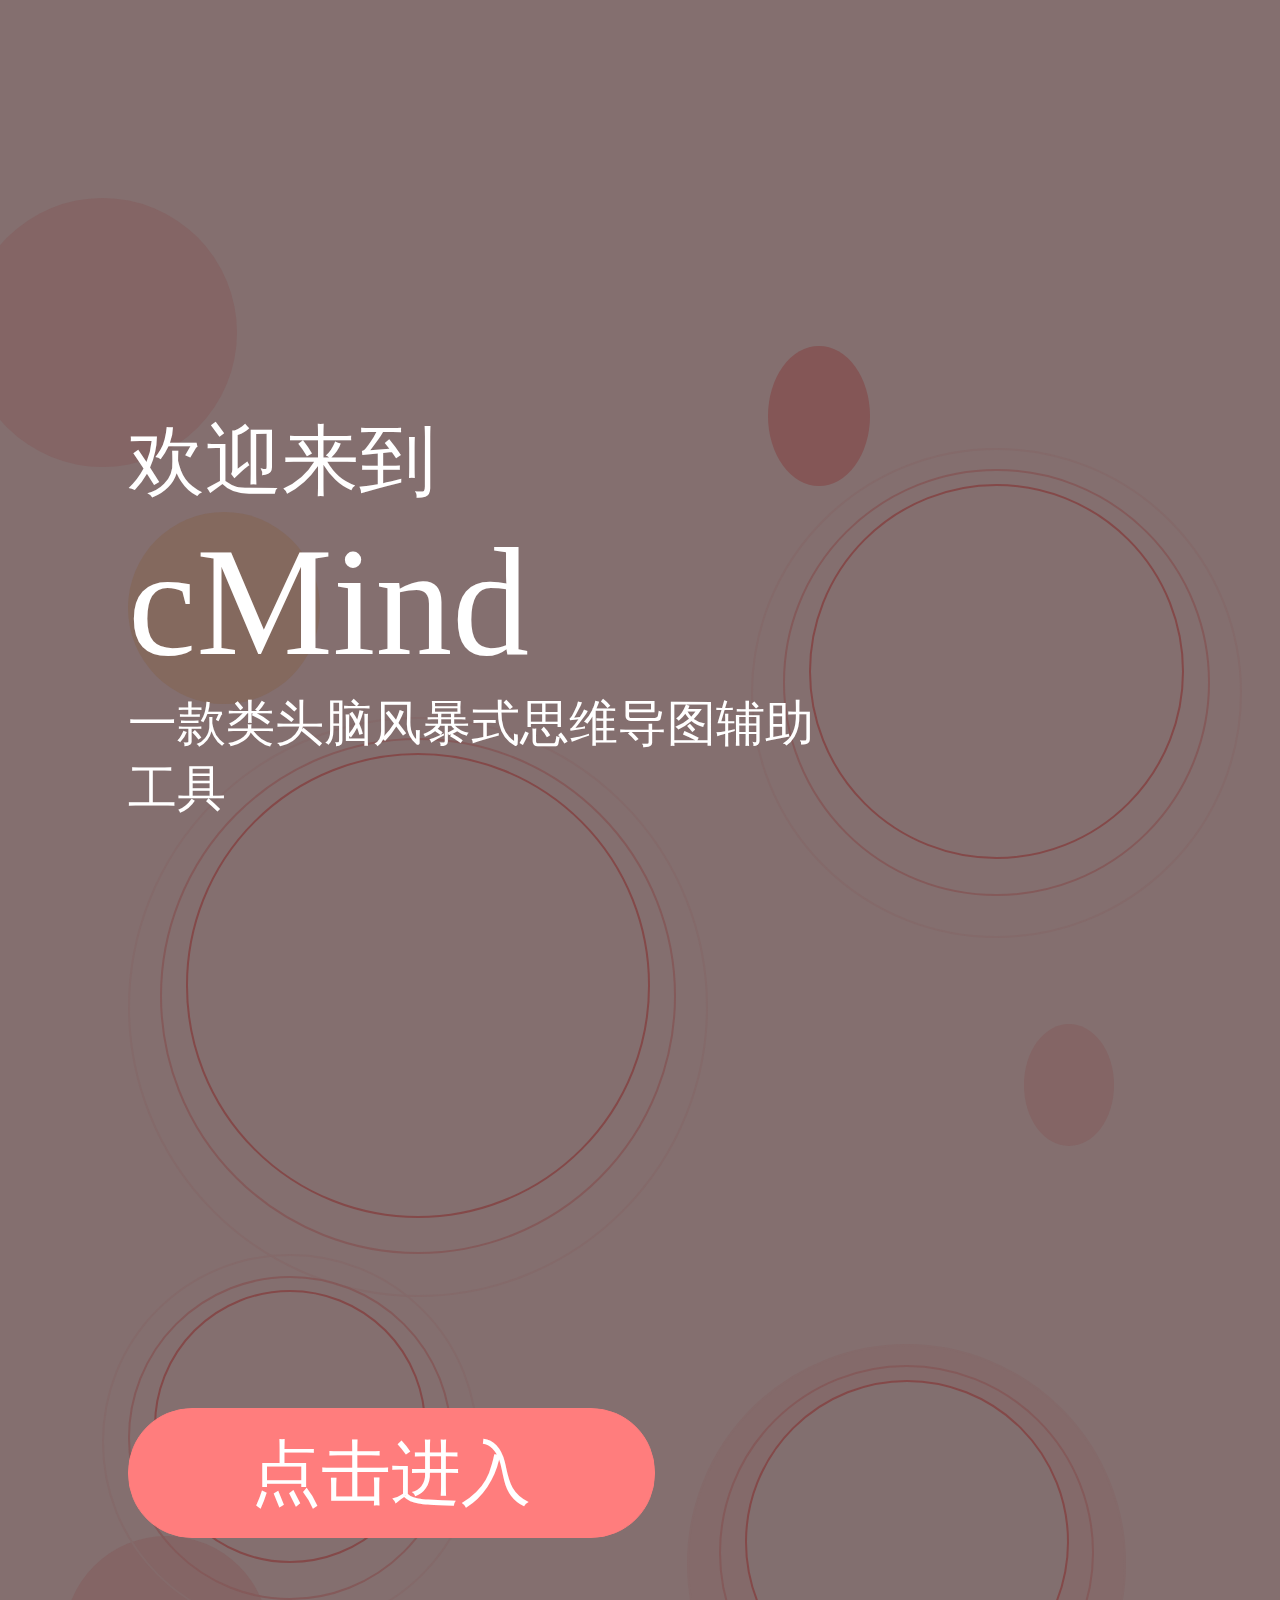
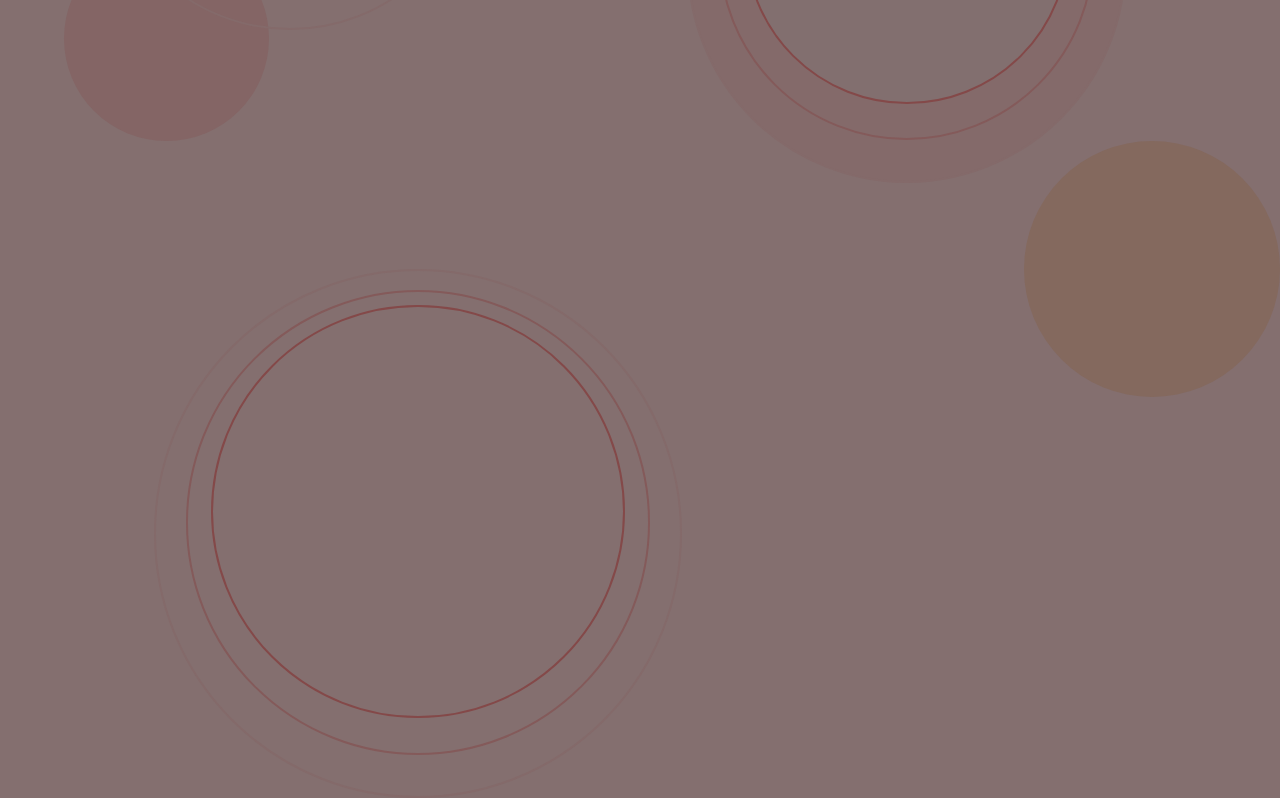
<file: views/index.html>
<!DOCTYPE html>
<html lang="en">
<head>
  <meta charset="UTF-8">
  <meta http-equiv="X-UA-Compatible" content="IE=edge">
  <meta name="viewport" content="width=device-width, initial-scale=1.0">
  <title>Choice of Mind</title>
  <link rel="stylesheet" href="../public/css/base.css">
  <link rel="stylesheet" href="../public/css/index.css">
</head>
<body>
  <h1 id="title">
    <span>欢迎来到</span>
    <em>cMind</em>
    <span>一款类头脑风暴式思维导图辅助工具</span>
  </h1>
  <a href="./use.html" id="in">
    点击进入
  </a>
  <div class="circle-st">
    <div class="circle-nd">
      <div class="circle-rd">

      </div>
    </div>
  </div>
  <div class="circle-st" style="top:5.6rem;left:1rem;width:4.5rem;height:4.5rem">
    <div class="circle-nd" style="width:4rem;height:4rem">
      <div class="circle-rd" style="width:3.6rem;height:3.6rem">

      </div>
    </div>
  </div>
  <div class="circle-st" style="top:9.8rem;left:0.8rem;width:2.9rem;height:2.9rem">
    <div class="circle-nd" style="width:2.5rem;height:2.5rem">
      <div class="circle-rd" style="width:2.1rem;height:2.1rem">

      </div>
    </div>
  </div>
  <div class="circle-st" style="top:10.5rem;right:1.2rem;width:3.4rem;height:3.4rem;background-color: #846A6A;">
    <div class="circle-nd" style="width:2.9rem;height:2.9rem">
      <div class="circle-rd" style="width:2.5rem;height:2.5rem;background-color: #826F6F;">

      </div>
    </div>
  </div>
  <div class="circle-st" style="top:14.6rem;left:1.2rem;width:4.1rem;height:4.1rem">
    <div class="circle-nd" style="width:3.6rem;height:3.6rem">
      <div class="circle-rd" style="width:3.2rem;height:3.2rem">

      </div>
    </div>
  </div>
  <div class="circle">

  </div>
  <div class="circle" style="background-color: #84695E;top: 4rem;left:1rem;width: 1.5rem;height: 1.5rem">

  </div>
  <div class="circle" style="background-color: #845656;top: 2.7rem;left:6rem;width: 0.8rem;height: 1.1rem">

  </div>
  <div class="circle" style="background-color: #846565;top: 8rem;left:8rem;width: 0.7rem;height: 0.95rem">

  </div>
  <div class="circle" style="background-color: #846565;top: 12rem;left:0.5rem;width: 1.6rem;height: 1.6rem">

  </div>
  <div class="circle" style="background-color: #84695E;top: 13.6rem;left:8rem;width: 2rem;height: 2rem">

  </div>
</body>
</html>
</file>
<file: public/css/base.css>
*{
  margin: 0;
  padding: 0;
  font-style: normal!important;
  text-decoration: none;
}
html{
  font-size: 10vw;
}
body{
  font-size: 16px;
}
.clearfix::after,
.clearfix::before {
  content: '';
  display: table;
  clear: both;
}
.circle-st{
  position: absolute;
  width: 3.8rem;
  height: 3.8rem;
  border: 2px solid #846A6A;
  border-radius: 50%;
  top: 3.5rem;
  right: 0.3rem;
  z-index: 1;
}
.circle-nd{
  width: 3.3rem;
  height: 3.3rem;
  border: 2px solid #845A5A;
  border-radius: 50%;
  position: absolute;
  left: 0;
  right: 0;
  margin: 0.15rem auto;
}
.circle-rd{
  width: 2.9rem;
  height: 2.9rem;
  border: 2px solid #844949;
  border-radius: 50%;
  position: absolute;
  left: 0;
  right: 0;
  margin: 0.1rem auto;
  font-size: 0.6rem;
  color: #F57E7D;
}
.circle{
  width: 2.1rem;
  height: 2.1rem;
  border-radius: 50%;
  position: absolute;
  top: 1.55rem;
  left: -0.25rem;
  background-color: #846565;
}
</file>
<file: public/css/index.css>
html{
  height: 100%;
}
body{
  background-color: #846F6F;
}
#title{
  height: 4.44rem;
  width: 5.7rem;
  /* border: 1px solid #000; */
  font-size: 16px;
  font-weight: normal;
  color: #fff;
  position: absolute;
  top: 3.2rem;
  left: 1rem;
  z-index: 2;
}
#title > span:nth-child(1){
  font-size: 0.6rem;
  display: block;
}
#title > em{
  font-size: 1.2rem;
  display: block;
}
#title > span:nth-child(3){
  font-size: 0.38rem;
  display: block;
}
#in{
  position: absolute;
  width: 3.9rem;
  height: 0.6rem;
  line-height: 0.6rem;
  border: 1px solid #FF7D7D;
  top: 11rem;
  left: 1rem;
  border-radius: 0.5rem;
  text-align: center;
  font-size: 0.55rem;
  padding: 0.2rem 0.1rem;
  background-color: #FF7D7D;
  color: #fff;
  z-index: 2;
}
</file>
